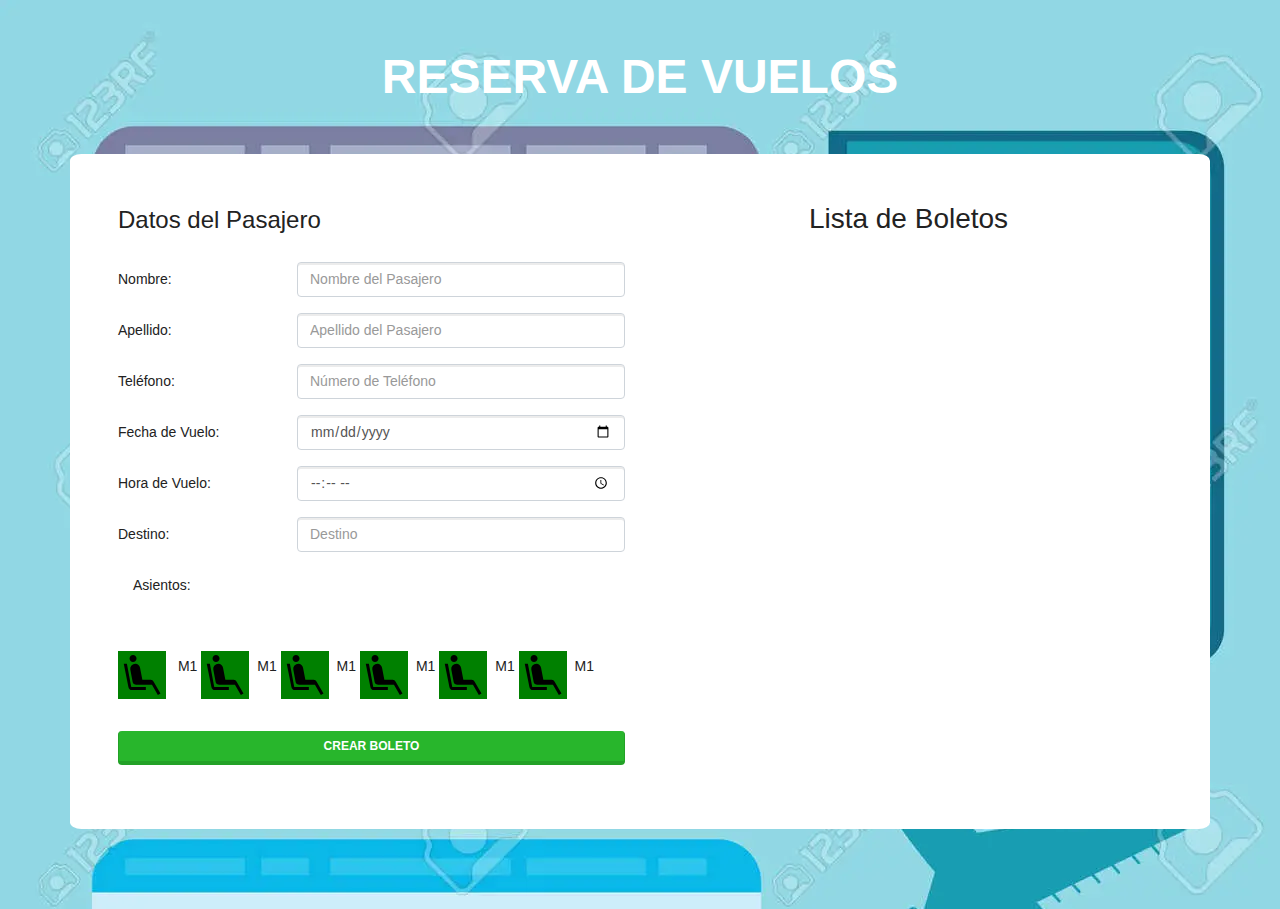
<file: index.html>
<!DOCTYPE html>
<html lang="en">
<head>
    <meta charset="UTF-8">
    <meta name="viewport" content="width=device-width, initial-scale=1.0">
    <meta http-equiv="X-UA-Compatible" content="ie=edge">
    <title>Reserva de Vuelos</title>
    <link rel="stylesheet" href="css/bootstrap.css">
    <link rel="stylesheet" href="css/styles.css">
</head>
<body>
    <h2 class="text-center my-5 titulo">Reserva de Vuelos</h2>
    <div class="container mt-5 p-5">
        <div id="contenido" class="row">
            <div class="col-md-6 agregar-cita">
                <form id="nueva-cita">
                    <legend class="mb-4">Datos del Pasajero</legend>
                    <div class="form-group row">
                        <label class="col-sm-4 col-lg-4 col-form-label">Nombre:</label>
                        <div class="col-sm-8 col-lg-8">
                            <input type="text" id="mascota" name="mascota" class="form-control" placeholder="Nombre del Pasajero">
                        </div>
                    </div>
                    <div class="form-group row">
                        <label class="col-sm-4 col-lg-4 col-form-label">Apellido:</label>
                        <div class="col-sm-8 col-lg-8">
                            <input type="text" id="propietario" name="propietario" class="form-control"  placeholder="Apellido del Pasajero">
                        </div>
                    </div>
                    <div class="form-group row">
                        <label class="col-sm-4 col-lg-4 col-form-label">Teléfono:</label>
                        <div class="col-sm-8 col-lg-8">
                            <input type="tel" id="telefono" name="telefono" class="form-control"  placeholder="Número de Teléfono">
                        </div>
                    </div>
                    <div class="form-group row">
                        <label class="col-sm-4 col-lg-4 col-form-label">Fecha de Vuelo:</label>
                        <div class="col-sm-8 col-lg-8">
                            <input type="date" id="fecha" name="fecha" class="form-control">
                        </div>
                    </div>

                    <div class="form-group row">
                        <label class="col-sm-4 col-lg-4 col-form-label">Hora de Vuelo:</label>
                        <div class="col-sm-8 col-lg-8">
                            <input type="time" id="hora" name="hora" class="form-control">
                        </div>
                    </div>
                    <div class="form-group row">
                        <label class="col-sm-4 col-lg-4 col-form-label">Destino:</label>
                        <div class="col-sm-8 col-lg-8">
                            <input type="text" id="destino" name="destino" class="form-control"  placeholder="Destino">
                        </div>
                    </div>

                    <div class="">
                        <label class="col-sm-4 col-lg-4 col-form-label">Asientos:</label>
                        <div class="">
                        <div id="asientos" name="asientos" class="asientos">
                            <img class ="asientos_a" src="./imagenes/airline_seat_recline_extra_FILL0_wght400_GRAD0_opsz48.svg" alt="asientos" >
                            <span>M1</span>
                            <img class ="asientos_a" src="./imagenes/airline_seat_recline_extra_FILL0_wght400_GRAD0_opsz48.svg" alt="asientos" >M1
                            <img class ="asientos_a" src="./imagenes/airline_seat_recline_extra_FILL0_wght400_GRAD0_opsz48.svg" alt="asientos" >M1
                            <img class ="asientos_a" src="./imagenes/airline_seat_recline_extra_FILL0_wght400_GRAD0_opsz48.svg" alt="asientos" >M1
                            <img class ="asientos_a" src="./imagenes/airline_seat_recline_extra_FILL0_wght400_GRAD0_opsz48.svg" alt="asientos" >M1
                            <img class ="asientos_a" src="./imagenes/airline_seat_recline_extra_FILL0_wght400_GRAD0_opsz48.svg" alt="asientos" >M1
                            
                        </div>
                        </div>
                    </div>
                    <div class="form-group">
                            <button type="submit" class="btn btn-success w-100 d-block">Crear Boleto</button>
                    </div>
                </form>
            </div>
            <div class="col-md-6">
                <h2 id="administra" class="mb-4">Lista de Boletos</h2>
                <ul id="citas" class="list-group lista-citas"></ul>

                <!--'Eliminar <svg class="w-6 h-6" fill="none" stroke="currentColor" viewBox="0 0 24 24" xmlns="http://www.w3.org/2000/svg"><path stroke-linecap="round" stroke-linejoin="round" stroke-width="2" d="M10 14l2-2m0 0l2-2m-2 2l-2-2m2 2l2 2m7-2a9 9 0 11-18 0 9 9 0 0118 0z"></path></svg>';-->
                <!--'Editar <svg class="w-6 h-6" fill="none" stroke="currentColor" viewBox="0 0 24 24" xmlns="http://www.w3.org/2000/svg"><path stroke-linecap="round" stroke-linejoin="round" stroke-width="2" d="M15.232 5.232l3.536 3.536m-2.036-5.036a2.5 2.5 0 113.536 3.536L6.5 21.036H3v-3.572L16.732 3.732z"></path></svg>'-->
            </div>
        </div> <!--.row-->
    </div><!--.container-->

    <script src="js/citas.js"></script>

</body>
</html>
</file>
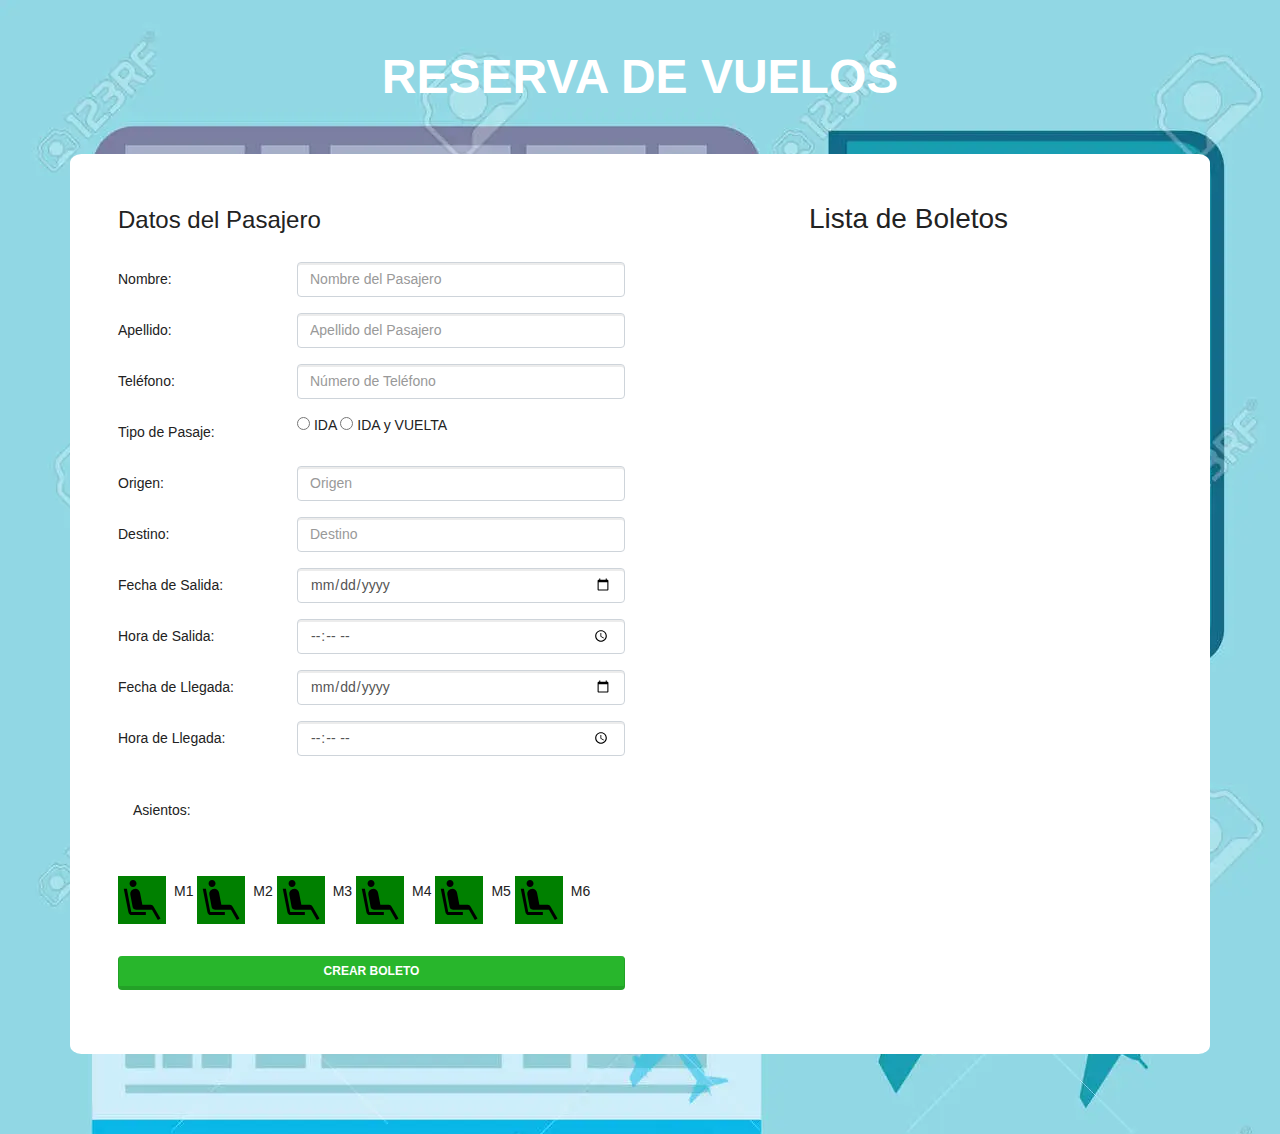
<file: reserva.html>
<!DOCTYPE html>
<html lang="en">
<head>
    <meta charset="UTF-8">
    <meta name="viewport" content="width=device-width, initial-scale=1.0">
    <meta http-equiv="X-UA-Compatible" content="ie=edge">
    <title>Reserva de Vuelos</title>
    <link rel="stylesheet" href="css/bootstrap.css">
    <link rel="stylesheet" href="css/styles.css">
</head>
<body>
    <h2 class="text-center my-5 titulo">Reserva de Vuelos</h2>
    <div class="container mt-5 p-5">
        <div id="contenido" class="row">
            <div class="col-md-6 agregar-pasaje">
                <form id="nuevo-pasaje" name="form">
                    <legend class="mb-4">Datos del Pasajero</legend>
                    <div class="form-group row">
                        <label class="col-sm-4 col-lg-4 col-form-label">Nombre:</label>
                        <div class="col-sm-8 col-lg-8">
                            <input type="text" id="nombrepass" name="nombre" class="form-control" placeholder="Nombre del Pasajero">
                        </div>
                    </div>
                    <div class="form-group row">
                        <label class="col-sm-4 col-lg-4 col-form-label">Apellido:</label>
                        <div class="col-sm-8 col-lg-8">
                            <input type="text" id="apellidopass" name="apellido" class="form-control"  placeholder="Apellido del Pasajero">
                        </div>
                    </div>
                    <div class="form-group row">
                        <label class="col-sm-4 col-lg-4 col-form-label">Teléfono:</label>
                        <div class="col-sm-8 col-lg-8">
                            <input type="tel" id="telefono" name="telefono" class="form-control"  placeholder="Número de Teléfono">
                        </div>
                    </div>

                    <div class="form-group row">
                        <label class="col-sm-4 col-lg-4 col-form-label"> Tipo de Pasaje:</label>
                        <div class="col-sm-8 col-lg-8">
                            <input type="radio" name="opciones" value="ida"> IDA
                            <input type="radio" name="opciones" value="idayvuelta"> IDA y VUELTA
                        </div>
                    </div>

                    
                    <div class="form-group row">
                        <label class="col-sm-4 col-lg-4 col-form-label">Origen:</label>
                        <div class="col-sm-8 col-lg-8">
                            <input type="text" id="origen" name="origen" class="form-control"  placeholder="Origen">
                        </div>
                    </div>
                    <div class="form-group row">
                        <label class="col-sm-4 col-lg-4 col-form-label">Destino:</label>
                        <div class="col-sm-8 col-lg-8">
                            <input type="text" id="destino" name="destino" class="form-control"  placeholder="Destino">
                        </div>
                    </div>
                    <div class="form-group row">
                        <label class="col-sm-4 col-lg-4 col-form-label">Fecha de Salida:</label>
                        <div class="col-sm-8 col-lg-8">
                            <input type="date" id="fecha" name="fecha" class="form-control">
                        </div>
                    </div>

                    <div class="form-group row">
                        <label class="col-sm-4 col-lg-4 col-form-label">Hora de Salida:</label>
                        <div class="col-sm-8 col-lg-8">
                            <input type="time" id="hora" name="hora" class="form-control">
                        </div>
                    </div>
                    <div class="form-group row">
                        <label class="col-sm-4 col-lg-4 col-form-label">Fecha de Llegada:</label>
                        <div class="col-sm-8 col-lg-8">
                            <input type="date" id="fecha2" name="fecha2" class="form-control">
                        </div>
                    </div>

                    <div class="form-group row">
                        <label class="col-sm-4 col-lg-4 col-form-label">Hora de Llegada:</label>
                        <div class="col-sm-8 col-lg-8">
                            <input type="time" id="hora2" name="hora2" class="form-control"> <br>
                           
                        </div>
                    </div>
                   
                    <div class="">
                        <label class="col-sm-4 col-lg-4 col-form-label">Asientos:</label>
                        <div class="">
                        <div id="asientos" name="asiento" class="asientos">
                            <img class ="asientos_a" name="1" value ='1'id='M1'src="./imagenes/airline_seat_recline_extra_FILL0_wght400_GRAD0_opsz48.svg" alt="asientos" >M1
                            <img class ="asientos_a" id='M2'src="./imagenes/airline_seat_recline_extra_FILL0_wght400_GRAD0_opsz48.svg" alt="asientos" >M2
                            <img class ="asientos_a" id='M3'src="./imagenes/airline_seat_recline_extra_FILL0_wght400_GRAD0_opsz48.svg" alt="asientos" >M3
                            <img class ="asientos_a" id='M4'src="./imagenes/airline_seat_recline_extra_FILL0_wght400_GRAD0_opsz48.svg" alt="asientos" >M4
                            <img class ="asientos_a" id='M5'src="./imagenes/airline_seat_recline_extra_FILL0_wght400_GRAD0_opsz48.svg" alt="asientos" >M5
                            <img class ="asientos_a" id='M6'src="./imagenes/airline_seat_recline_extra_FILL0_wght400_GRAD0_opsz48.svg" alt="asientos" >M6
                            
                        </div>
                        </div>
                    </div>
                    <div class="form-group">
                            <button type="submit" class="btn btn-success w-100 d-block">Crear Boleto</button>
                    </div>
                </form>
            </div>
            <div class="col-md-6">
                <h2 id="administra" class="mb-4">Lista de Boletos</h2>
                <ul id="pasajes" class="list-group lista-citas"></ul>

                <!--'Eliminar <svg class="w-6 h-6" fill="none" stroke="currentColor" viewBox="0 0 24 24" xmlns="http://www.w3.org/2000/svg"><path stroke-linecap="round" stroke-linejoin="round" stroke-width="2" d="M10 14l2-2m0 0l2-2m-2 2l-2-2m2 2l2 2m7-2a9 9 0 11-18 0 9 9 0 0118 0z"></path></svg>';-->
                <!--'Editar <svg class="w-6 h-6" fill="none" stroke="currentColor" viewBox="0 0 24 24" xmlns="http://www.w3.org/2000/svg"><path stroke-linecap="round" stroke-linejoin="round" stroke-width="2" d="M15.232 5.232l3.536 3.536m-2.036-5.036a2.5 2.5 0 113.536 3.536L6.5 21.036H3v-3.572L16.732 3.732z"></path></svg>'-->
            </div>
        </div> <!--.row-->
    </div><!--.container-->

    <script src="js/vuelo.js"></script>

</body>
</html>
</file>
<file: css/styles.css>
html {
  min-height: 100%;
}
body {
  margin: 0;
  padding: 0;
  font-family: sans-serif;
  background-image: url(../imagenes/95603487-concepto-de-viaje-aéreo-para-folletos-de-agencias-de-aerolíneas-y-carteles-de-fondo.webp);
  background-repeat: repeat;
  padding-bottom: 5rem;
  width: 100%;
}
.titulo {
  font-weight: bold;
  font-size: 3rem;
  text-transform: uppercase;
  color: white;
}
.container {
    background-color: white;
    border-radius: 1%;
}
header {
  margin-top: 3rem;
}
header h1 {
  color: white;
}
.lista-citas .cita {
  border-bottom: 1px solid #e1e1e1;
  padding: 2rem;
  padding-bottom: 3rem;
  
}
.lista-citas .cita:last-of-type {
  border-bottom: 0;
}

.lista-citas .cita p {
  margin:0;
}
.lista-citas .cita button {
  margin-top: 1rem!important;
}
.lista-citas .cita span {
  font-weight: bold;
}
textarea {
    height: 200px!important;
}

svg {
  width: 21px;
}

h2 {

  text-align: center;
}

.asientos{
  margin-top: 2rem;
  margin-bottom: 2rem;
}

.asientos_a{
  background-color: green;
  margin-right: 0.5rem;
  margin-top: 1rem;
}

.asientos_a:hover{
  cursor: pointer;
  box-shadow:.5em.5em rgba(46, 79,);
  transform: scale(.8) ;
  background-color: grey;

}

.asiento_seleccionado{
  background-color: yellow;
  margin-right: 1rem;
  margin-top: 1rem;
  border-radius: 1rem;
}

.asiento_reservado{
  background-color: red;
  margin-right: 1rem;
  margin-top: 1rem;
  border-radius: 1rem;
}

.asiento_reservado:hover{
  background-color: red;
  margin-right: 1rem;
  margin-top: 1rem;
  border-radius: 1rem;
}

.btn{
  margin-right: 1rem;
}
</file>
